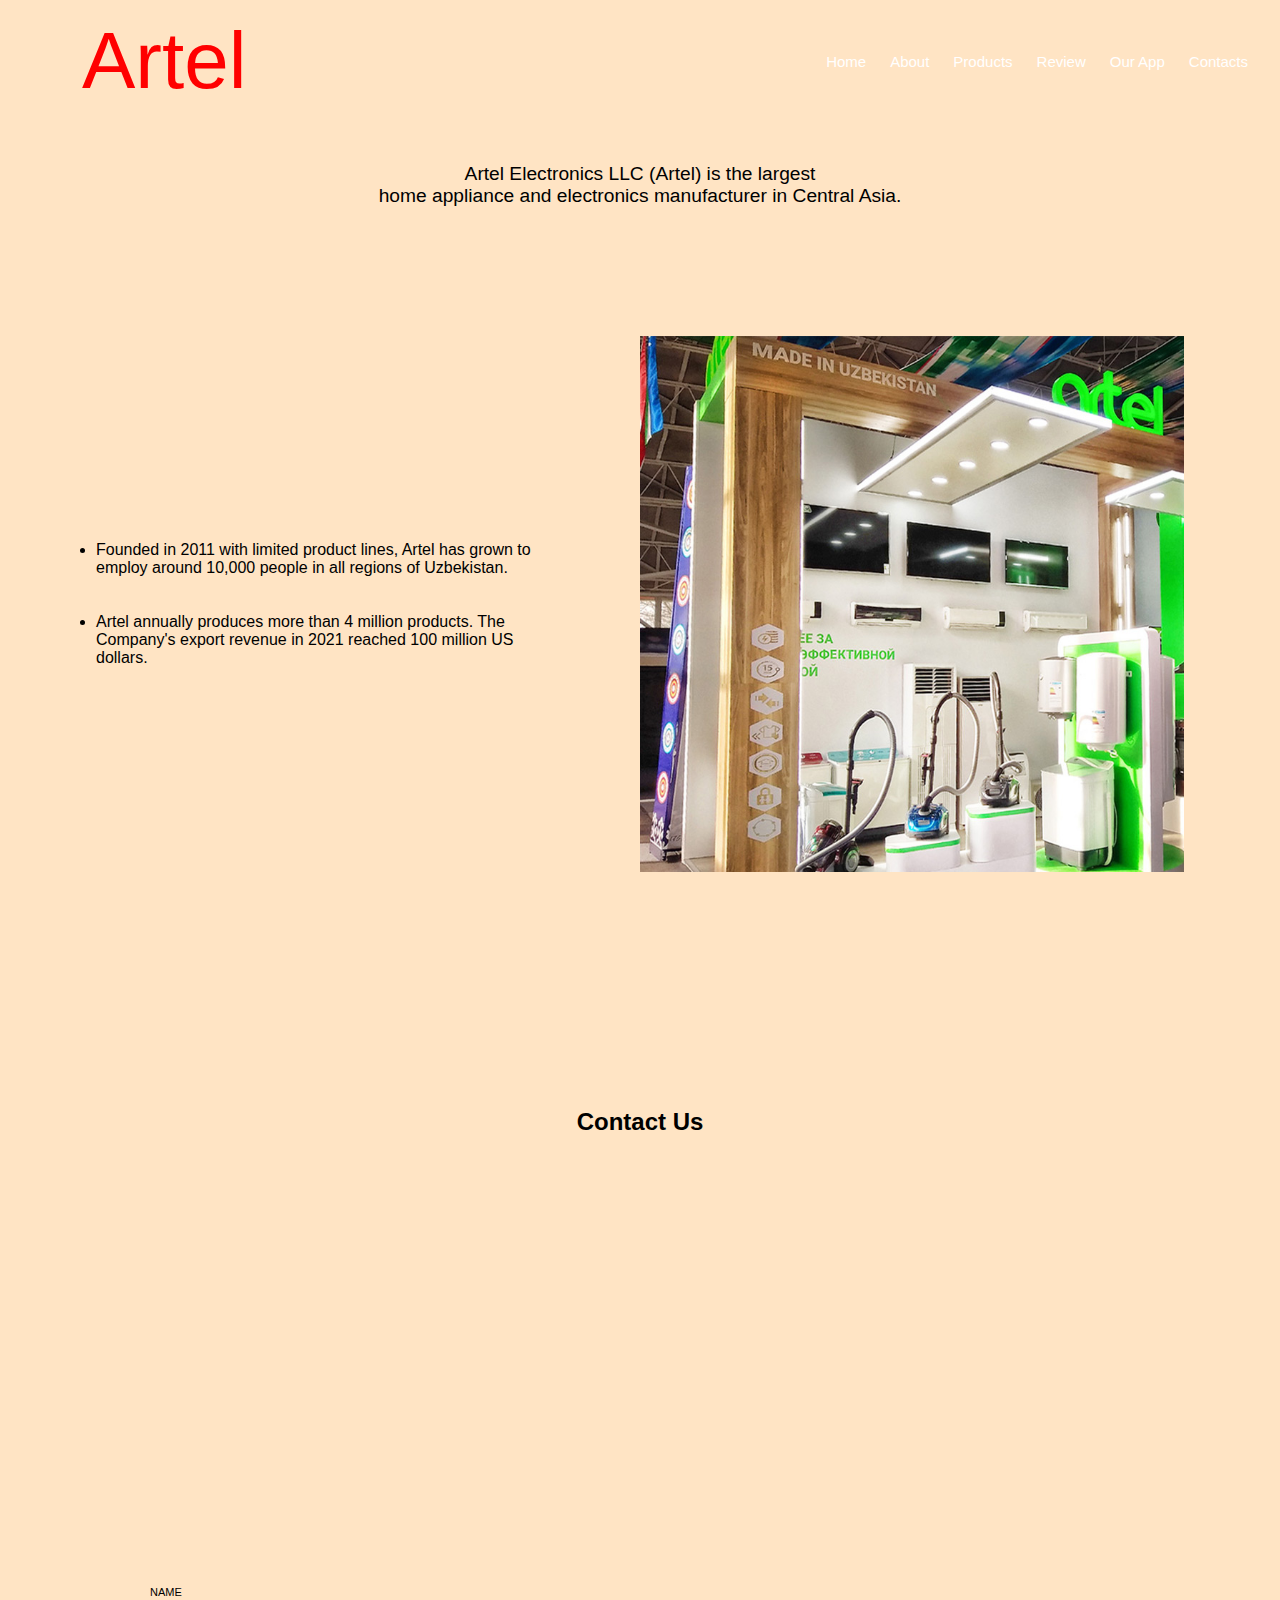
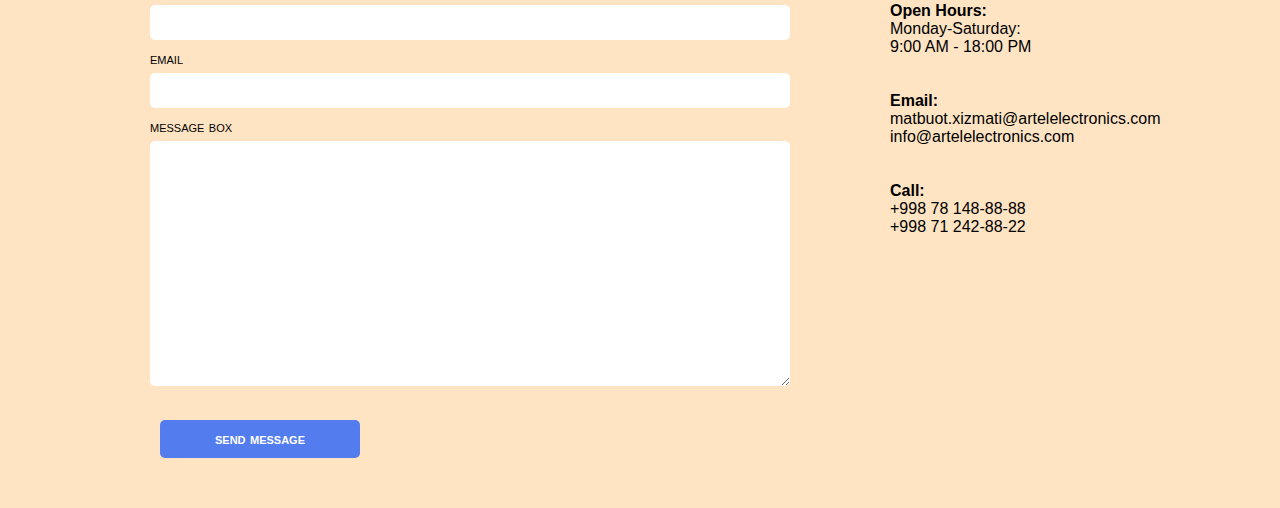
<file: About.html>
<!DOCTYPE html>
<html lang="en">
<head>
    <meta charset="UTF-8">
    <meta name="viewport" content="width=device-width, initial-scale=1.0">
    <link rel="stylesheet" href="styles.css">
    <title>Document</title>
</head>
<body>
    <header>
            
             
          <div class="navbar">
               <div class="interior">Artel</div>
           <nav class="navb1">
               <ul>
                <li><a href="index.html" >Home</a></li>
                <li><a href="About.html">About</a></li>
                <li><a href="Products.html">Products</a></li>
                <li><a href="Review.Html">Review</a></li>
                <li><a href="App.html">Our App </a></li>
                <li><a href="Contacts.html">Contacts</a></li>
               </ul>   
             </nav>
          </div>
       </header>

       <div class="about">
        <p>Artel Electronics LLC (Artel) is the largest <br> home appliance and electronics manufacturer in Central Asia.</p>
        <div class="about1">
            <div class="wordAbout">
                <ul>
                    <li>Founded in 2011 with limited product lines, Artel has grown to employ around 10,000 people in all regions of Uzbekistan.</li> <br><br>
                    <li>Artel annually produces more than 4 million products. The Company's export revenue in 2021 reached 100 million US dollars.</li>
                    
                </ul>
            </div>
            <div class="imgAbout">
            </div>

        </div>

     </div>

     <footer>
        <div class="Contacts">
        <br><br>
        <h2>Contact Us</h2><br><br>
        <div class="map">
            <iframe src="https://www.google.com/maps/embed?pb=!1m18!1m12!1m3!1d26797.061497987965!2d69.21762099685435!3d41.29081267528426!2m3!1f0!2f0!3f0!3m2!1i1024!2i768!4f13.1!3m3!1m2!1s0x38ae8b580a450ceb%3A0x2e1db965ab13f195!2z0JfQsNCy0L7QtCAiQXJ0ZWwi!5e0!3m2!1sru!2s!4v1699867226583!5m2!1sru!2s" width="100%" height="350" style="border:0;" allowfullscreen="" loading="lazy" referrerpolicy="no-referrer-when-downgrade"></iframe>
               </div>
               <br><br>

               <div class="Location">
                  <form class="Location2" id="allvar">
                    <label>
                        name
                        <input id="inp1" class="input" type="text" />
                      </label>

                      <label>
                        email
                        <input id="inp2" class="input" type="email" />
                      </label>

                      <label>
                        message box
                        <textarea id="inp3" class="input" cols="40" rows="15"></textarea>
                      </label>

                      <button class="btn2">send message</button>
                    </form>
                <div class="general">
                  <div class="Hours">                   
                    <h4>Open Hours:</h4>
                    <p>Monday-Saturday:<br>9:00 AM - 18:00 PM</p>
                  </div>
                  <br><br>
      
                  <div class="Email">
                    <h4>Email:</h4>
                    <p>matbuot.xizmati@artelelectronics.com<br>info@artelelectronics.com</p>
                  </div>
                  <br><br>
      
                  <div class="Call">
                    <h4>Call:</h4>
                    <p>+998 78 148-88-88<br>+998 71 242-88-22</p>
                  </div><br><br>
                </div>
            </div>
         </div>
    </footer>

    <script src="app.js"></script>
</body>
</html>
</file>
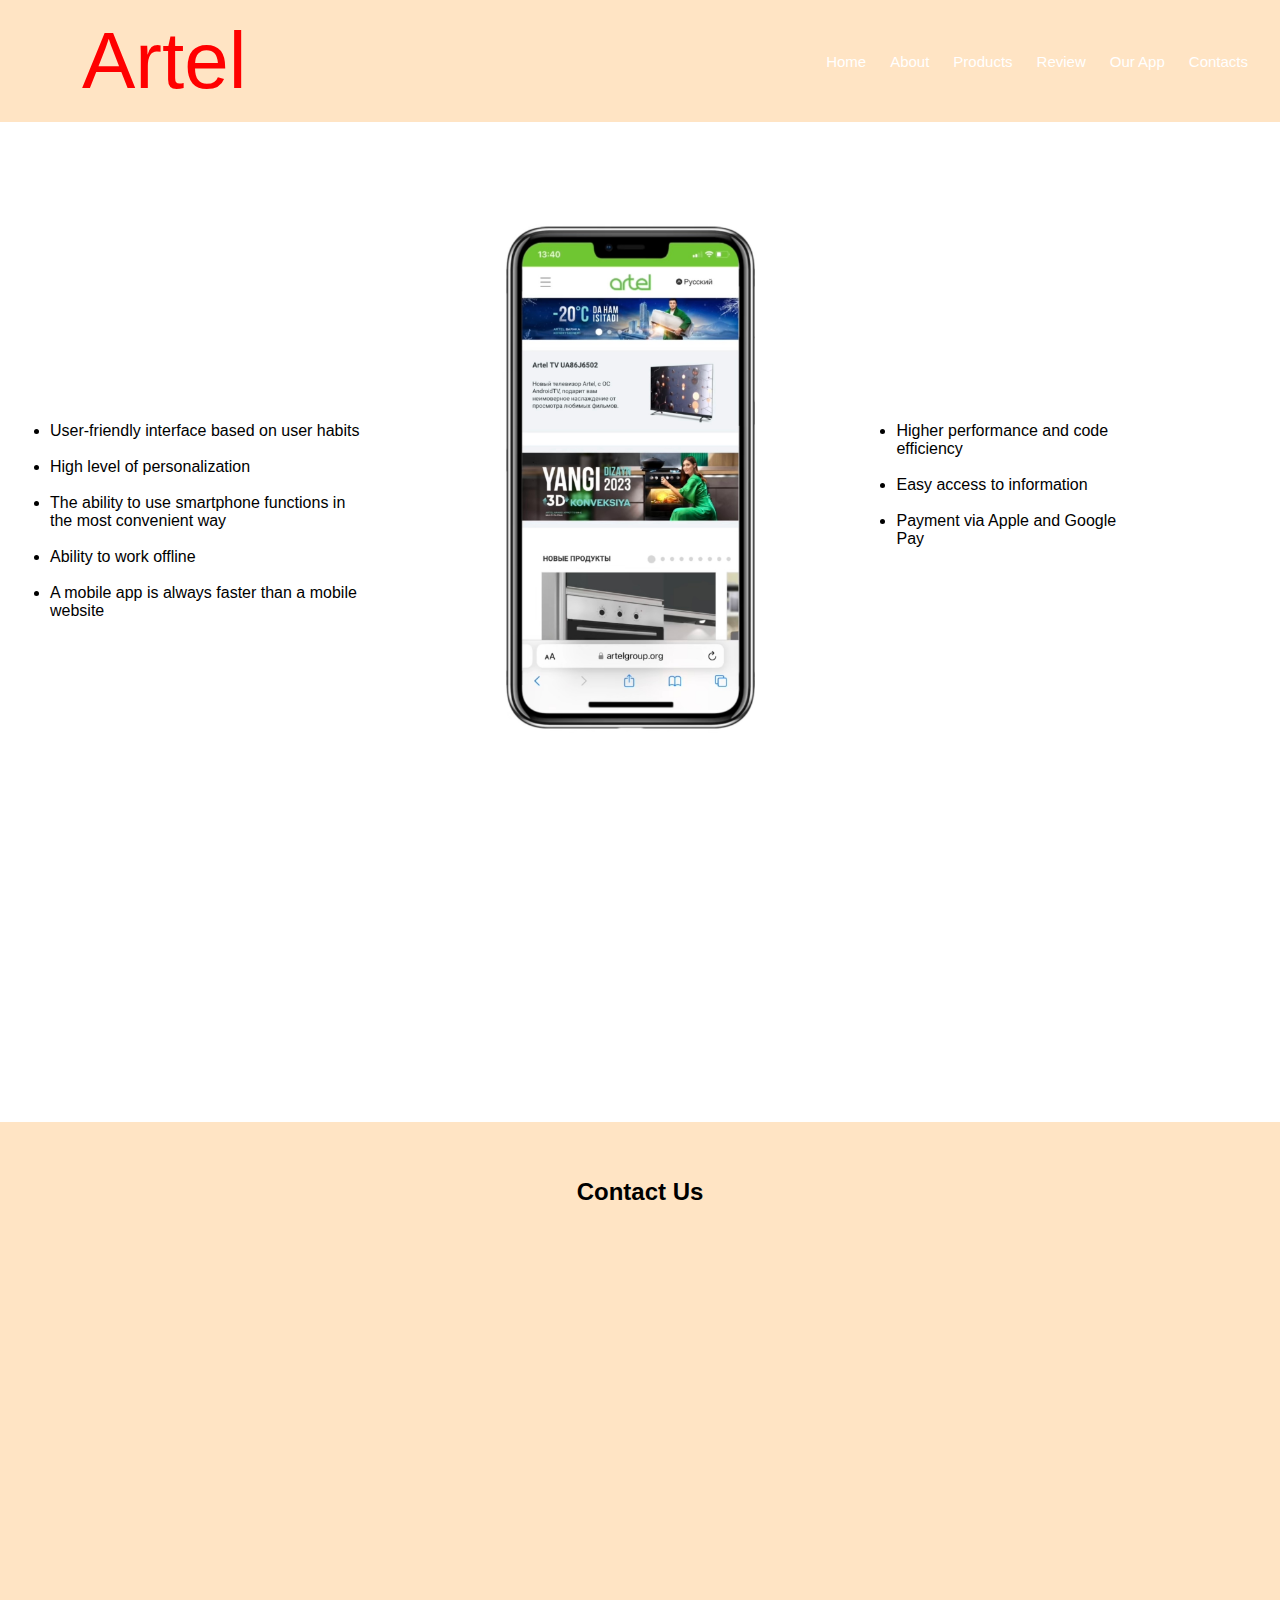
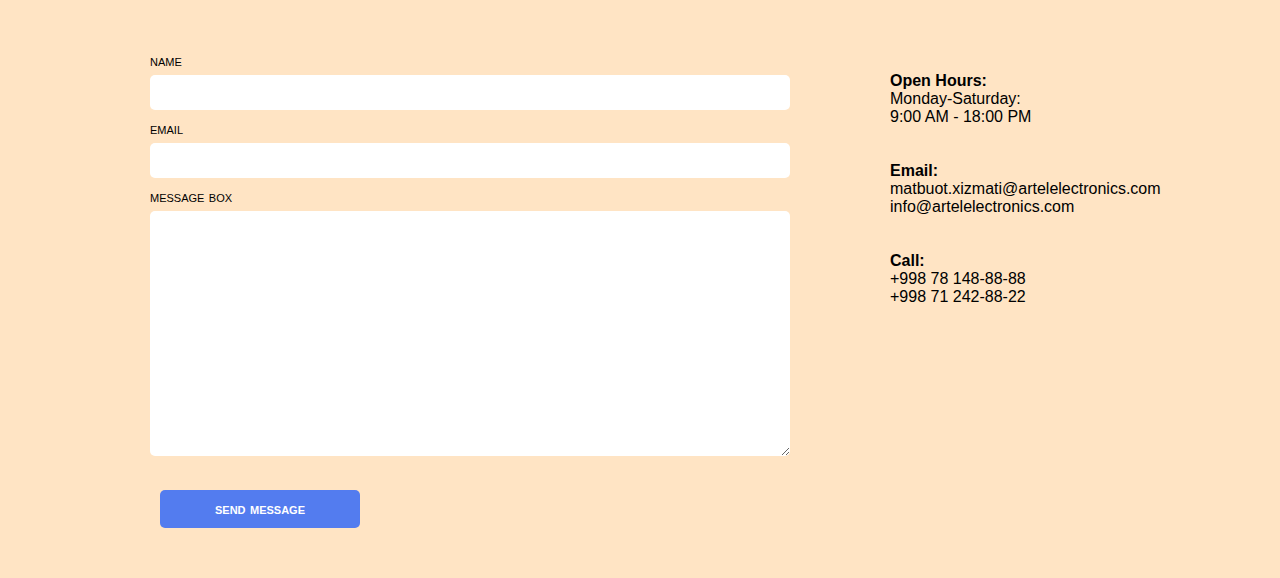
<file: App.html>
<!DOCTYPE html>
<html lang="en">
<head>
    <meta charset="UTF-8">
    <meta name="viewport" content="width=device-width, initial-scale=1.0">
    <link rel="stylesheet" href="styles.css">
    <title>Document</title>
</head>
<body>
    <header>
        
             
          <div class="navbar">
               <div class="interior">Artel</div>
           <nav class="navb1">
               <ul>
                <li><a href="index.html" >Home</a></li>
                <li><a href="About.html">About</a></li>
                <li><a href="Products.html">Products</a></li>
                <li><a href="Review.Html">Review</a></li>
                <li><a href="App.html">Our App </a></li>
                <li><a href="Contacts.html">Contacts</a></li>
               </ul>   
             </nav>
          </div>
       </header>

       <div class="OurApp">
        <div class="introApp"> <ul class="WordApp">
            <li>User-friendly interface based on user habits</li><br>
            <li>High level of personalization</li><br>
            <li>The ability to use smartphone functions in the most convenient way</li><br>
            <li>Ability to work offline</li><br>
            <li>A mobile app is always faster than a mobile website</li>
        </ul> 
             
             
        </div>
        <div class="image"><img class="image1" src="photos/4.PNG" alt=""></div>
        <div class="wordApp2"><ul>
            <li>Higher performance and code efficiency</li><br>
            <li>Easy access to information</li><br>
            <li>Payment via Apple and Google Pay</li>
        </ul></div>

     </div>

     <footer>
        <div class="Contacts">
        <br><br>
        <h2>Contact Us</h2><br><br>
        <div class="map">
            <iframe src="https://www.google.com/maps/embed?pb=!1m18!1m12!1m3!1d26797.061497987965!2d69.21762099685435!3d41.29081267528426!2m3!1f0!2f0!3f0!3m2!1i1024!2i768!4f13.1!3m3!1m2!1s0x38ae8b580a450ceb%3A0x2e1db965ab13f195!2z0JfQsNCy0L7QtCAiQXJ0ZWwi!5e0!3m2!1sru!2s!4v1699867226583!5m2!1sru!2s" width="100%" height="350" style="border:0;" allowfullscreen="" loading="lazy" referrerpolicy="no-referrer-when-downgrade"></iframe>
               </div>
               <br><br>

               <div class="Location">
                  <form class="Location2" id="allvar">
                    <label>
                        name
                        <input id="inp1" class="input" type="text" />
                      </label>

                      <label>
                        email
                        <input id="inp2" class="input" type="email" />
                      </label>

                      <label>
                        message box
                        <textarea id="inp3" class="input" cols="40" rows="15"></textarea>
                      </label>

                      <button class="btn2">send message</button>
                    </form>
                <div class="general">
                  <div class="Hours">                   
                    <h4>Open Hours:</h4>
                    <p>Monday-Saturday:<br>9:00 AM - 18:00 PM</p>
                  </div>
                  <br><br>
      
                  <div class="Email">
                    <h4>Email:</h4>
                    <p>matbuot.xizmati@artelelectronics.com<br>info@artelelectronics.com</p>
                  </div>
                  <br><br>
      
                  <div class="Call">
                    <h4>Call:</h4>
                    <p>+998 78 148-88-88<br>+998 71 242-88-22</p>
                  </div><br><br>
                </div>
            </div>
         </div>
    </footer>

    <script src="app.js"></script>
</body>
</html>
</file>
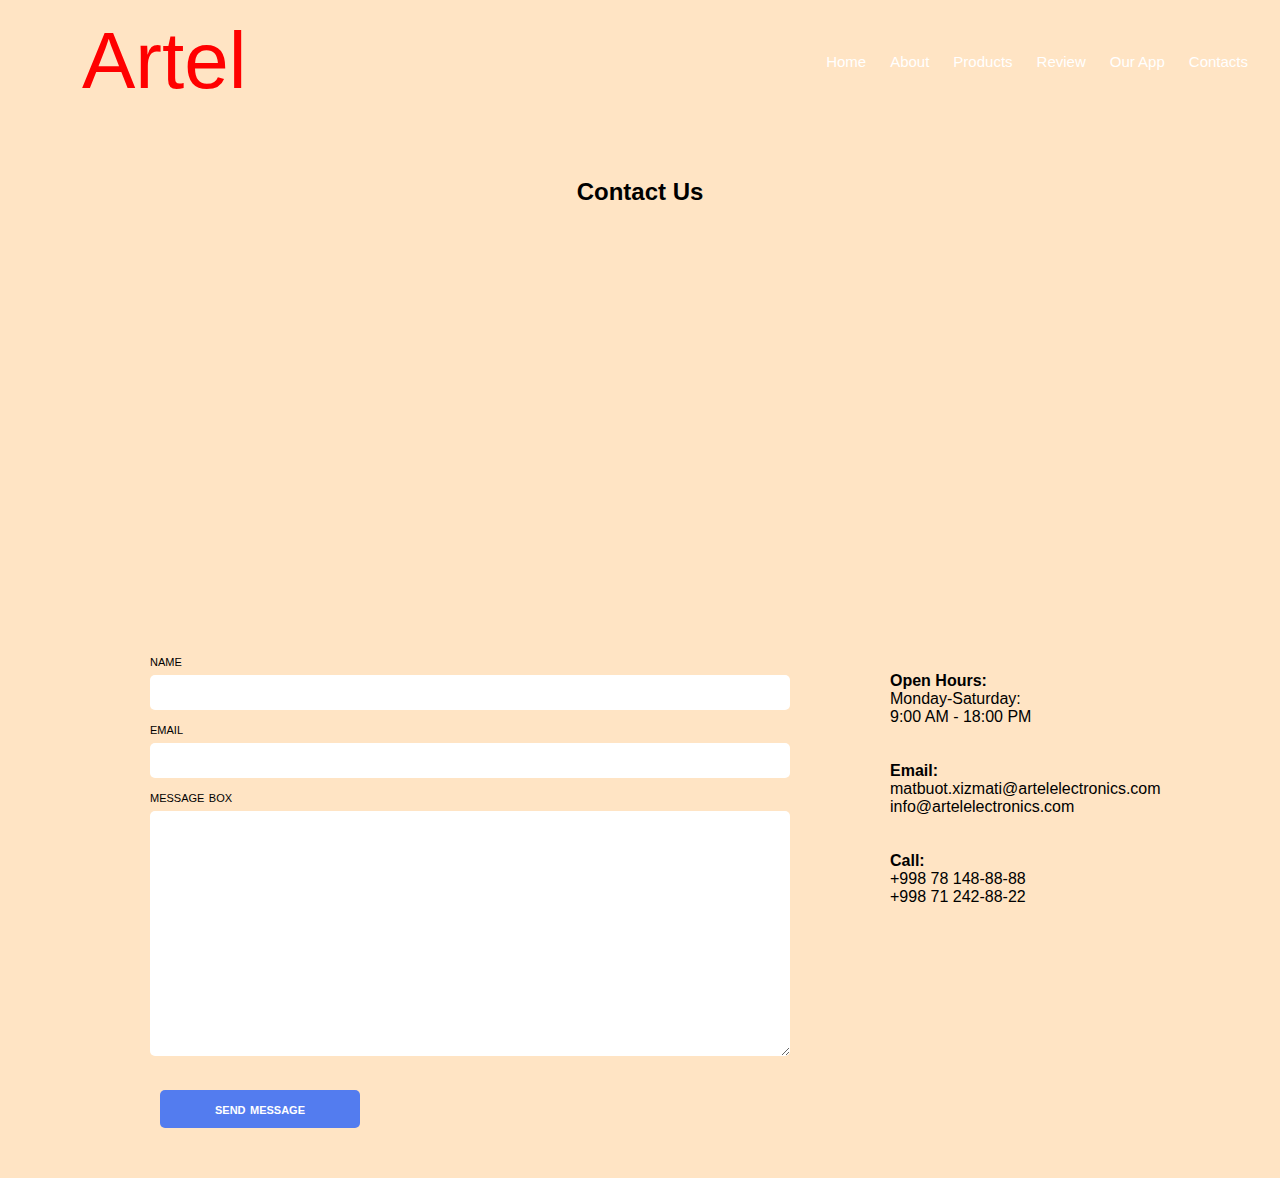
<file: Contacts.html>
<!DOCTYPE html>
<html lang="en">
<head>
    <meta charset="UTF-8">
    <meta name="viewport" content="width=device-width, initial-scale=1.0">
    <link rel="stylesheet" href="styles.css">
    <title>Document</title>
</head>
<body>
    <header>
          <div class="navbar">
               <div class="interior">Artel</div>
           <nav class="navb1">
               <ul>
                <li><a href="index.html" >Home</a></li>
                <li><a href="About.html">About</a></li>
                <li><a href="Products.html">Products</a></li>
                <li><a href="Review.Html">Review</a></li>
                <li><a href="App.html">Our App </a></li>
                <li><a href="Contacts.html">Contacts</a></li>
               </ul>   
             </nav>
          </div>
       </header>

    <footer>
        <div class="Contacts">
        <br><br>
        <h2>Contact Us</h2><br><br>
        <div class="map">
            <iframe src="https://www.google.com/maps/embed?pb=!1m18!1m12!1m3!1d26797.061497987965!2d69.21762099685435!3d41.29081267528426!2m3!1f0!2f0!3f0!3m2!1i1024!2i768!4f13.1!3m3!1m2!1s0x38ae8b580a450ceb%3A0x2e1db965ab13f195!2z0JfQsNCy0L7QtCAiQXJ0ZWwi!5e0!3m2!1sru!2s!4v1699867226583!5m2!1sru!2s" width="100%" height="350" style="border:0;" allowfullscreen="" loading="lazy" referrerpolicy="no-referrer-when-downgrade"></iframe>
               </div>
               <br><br>

               <div class="Location">
                  <form class="Location2" id="allvar">
                    <label>
                        name
                        <input id="inp1" class="input" type="text" />
                      </label>

                      <label>
                        email
                        <input id="inp2" class="input" type="email" />
                      </label>

                      <label>
                        message box
                        <textarea id="inp3" class="input" cols="40" rows="15"></textarea>
                      </label>

                      <button class="btn2">send message</button>
                    </form>
                <div class="general">
                  <div class="Hours">                   
                    <h4>Open Hours:</h4>
                    <p>Monday-Saturday:<br>9:00 AM - 18:00 PM</p>
                  </div>
                  <br><br>
      
                  <div class="Email">
                    <h4>Email:</h4>
                    <p>matbuot.xizmati@artelelectronics.com<br>info@artelelectronics.com</p>
                  </div>
                  <br><br>
      
                  <div class="Call">
                    <h4>Call:</h4>
                    <p>+998 78 148-88-88<br>+998 71 242-88-22</p>
                  </div><br><br>
                </div>
            </div>
         </div>
    </footer>

    <script src="app.js"></script>
</body>
</html>
</file>
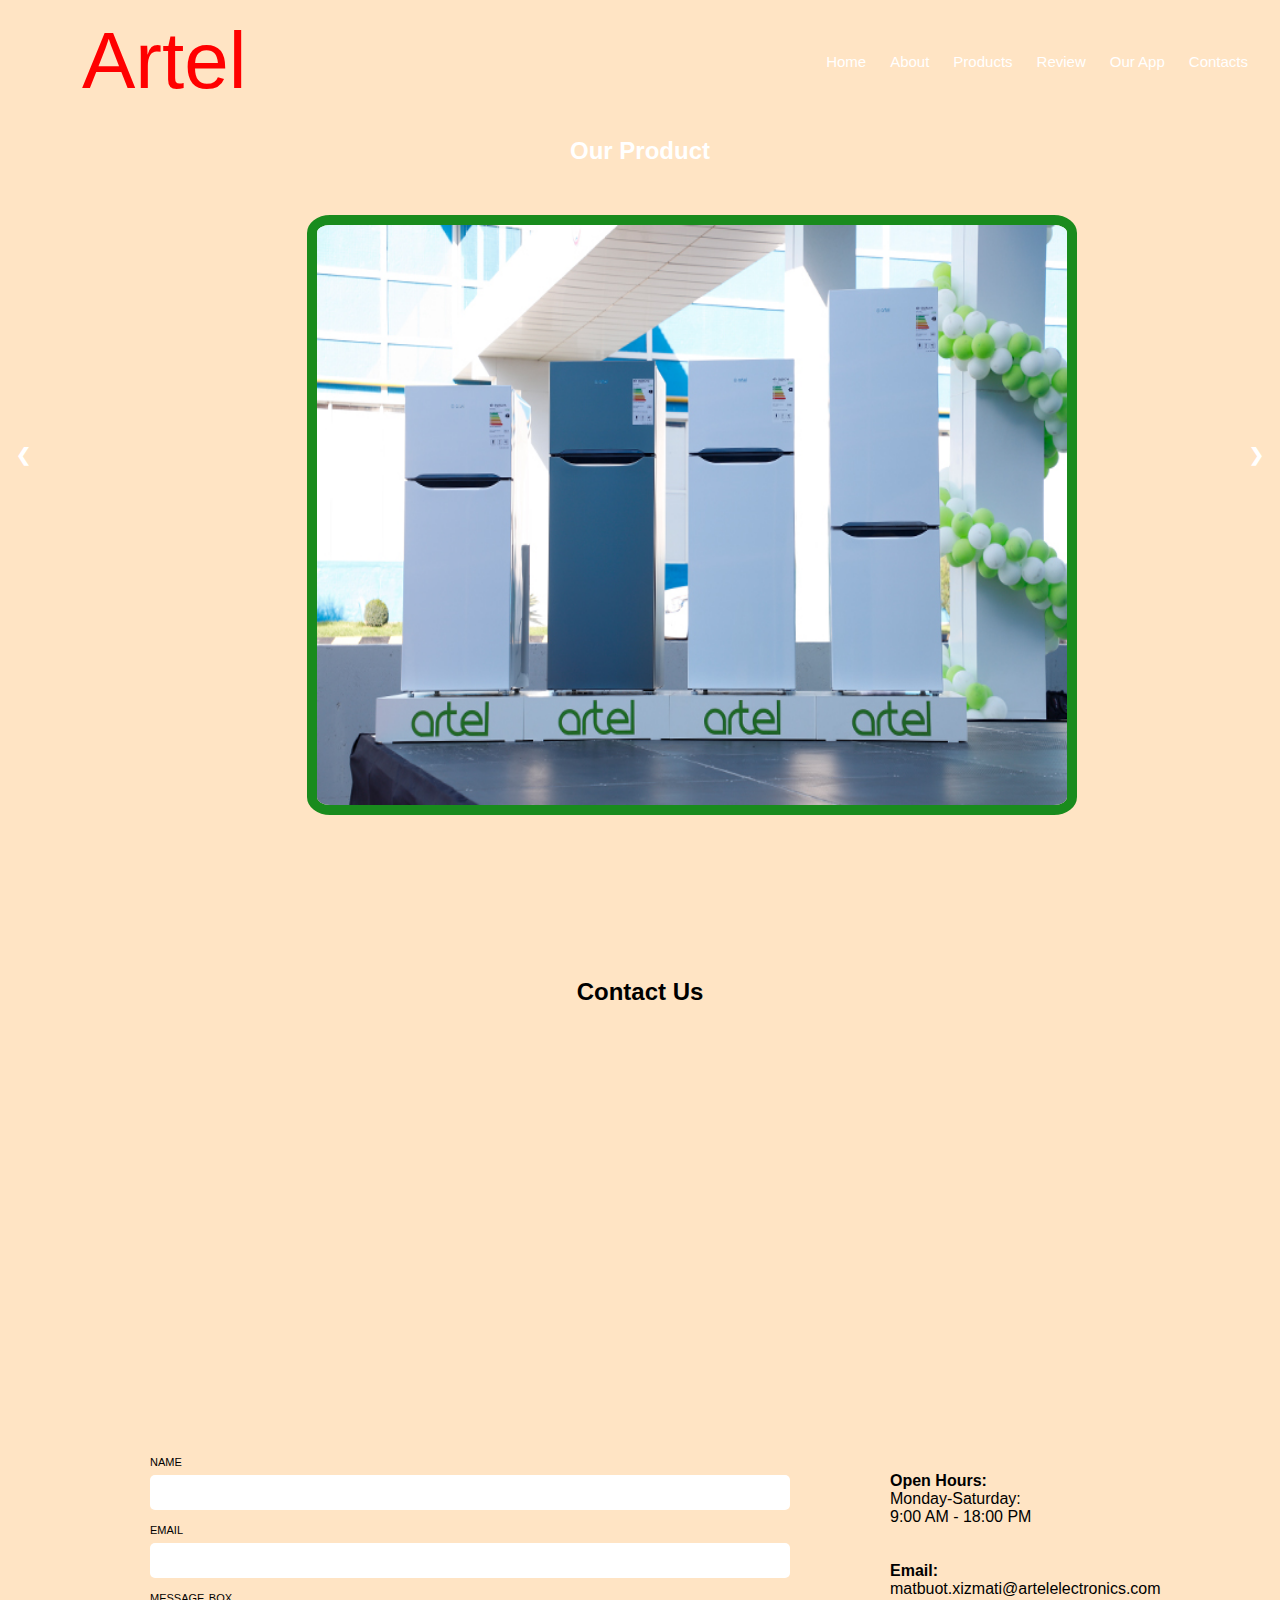
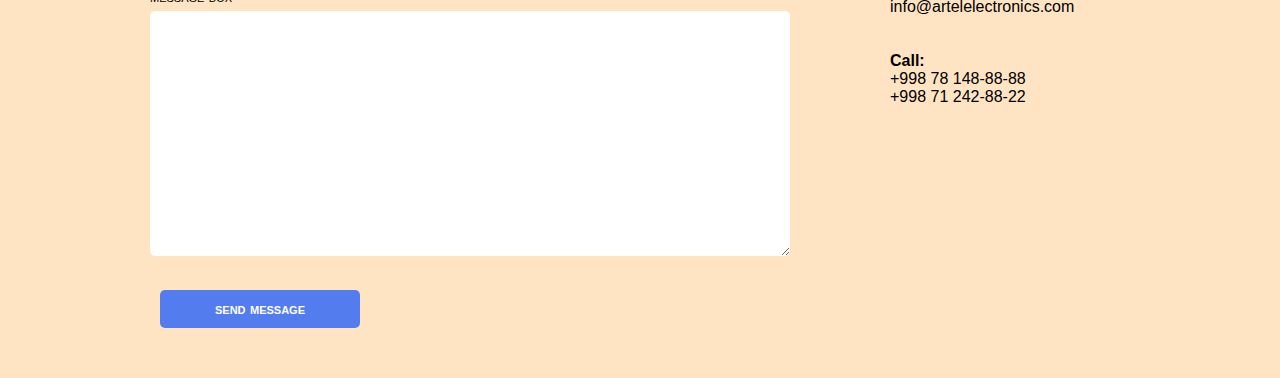
<file: Products.html>
<!DOCTYPE html>
<html lang="en">
<head>
    <meta charset="UTF-8">
    <meta name="viewport" content="width=device-width, initial-scale=1.0">
    <link rel="stylesheet" href="styles.css">
    <title>Document</title>
</head>
<body>
    <header>
            
             
          <div class="navbar">
               <div class="interior">Artel</div>
           <nav class="navb1">
               <ul>
                <li><a href="index.html" >Home</a></li>
                <li><a href="About.html">About</a></li>
                <li><a href="Products.html">Products</a></li>
                <li><a href="Review.Html">Review</a></li>
                <li><a href="App.html">Our App </a></li>
                <li><a href="Contacts.html">Contacts</a></li>
               </ul>   
             </nav>
          </div>
       </header>

       <div class="AllProducts">
        <div class="OurProducts">
           <h2>Our Product</h2>
          
           <div class="product" id="sliderContent">
              <div class="products">
                  <img class="slider-img" src="photos/6.jpg" alt="">
                </div>
           
            <div class="products">
                <img class="slider-img" src="photos/7.png" alt="">
            </div>
        
            <div class="products">
                <img class="slider-img" src="photos/8.jfif" alt="">
            </div>
         
            <div class="products">
                <img class="slider-img" src="photos/9.jfif" alt="">
            </div>
         
            <div class="products">
                <img class="slider-img" src="photos/10.jfif" alt=""> 
            </div>
         </div>

         <div class="prev controlls">&#10094</div>
         <div class="next controlls" >&#10095</div>

         
   
   
        </div>
     </div>

     <footer>
        <div class="Contacts">
        <br><br>
        <h2>Contact Us</h2><br><br>
        <div class="map">
            <iframe src="https://www.google.com/maps/embed?pb=!1m18!1m12!1m3!1d26797.061497987965!2d69.21762099685435!3d41.29081267528426!2m3!1f0!2f0!3f0!3m2!1i1024!2i768!4f13.1!3m3!1m2!1s0x38ae8b580a450ceb%3A0x2e1db965ab13f195!2z0JfQsNCy0L7QtCAiQXJ0ZWwi!5e0!3m2!1sru!2s!4v1699867226583!5m2!1sru!2s" width="100%" height="350" style="border:0;" allowfullscreen="" loading="lazy" referrerpolicy="no-referrer-when-downgrade"></iframe>
               </div>
               <br><br>

               <div class="Location">
                  <form class="Location2" id="allvar">
                    <label>
                        name
                        <input id="inp1" class="input" type="text" />
                      </label>

                      <label>
                        email
                        <input id="inp2" class="input" type="email" />
                      </label>

                      <label>
                        message box
                        <textarea id="inp3" class="input" cols="40" rows="15"></textarea>
                      </label>

                      <button class="btn2">send message</button>
                    </form>
                <div class="general">
                  <div class="Hours">                   
                    <h4>Open Hours:</h4>
                    <p>Monday-Saturday:<br>9:00 AM - 18:00 PM</p>
                  </div>
                  <br><br>
      
                  <div class="Email">
                    <h4>Email:</h4>
                    <p>matbuot.xizmati@artelelectronics.com<br>info@artelelectronics.com</p>
                  </div>
                  <br><br>
      
                  <div class="Call">
                    <h4>Call:</h4>
                    <p>+998 78 148-88-88<br>+998 71 242-88-22</p>
                  </div><br><br>
                </div>
            </div>
         </div>
    </footer>

    <script src="app.js"></script>
</body>
</html>
</file>
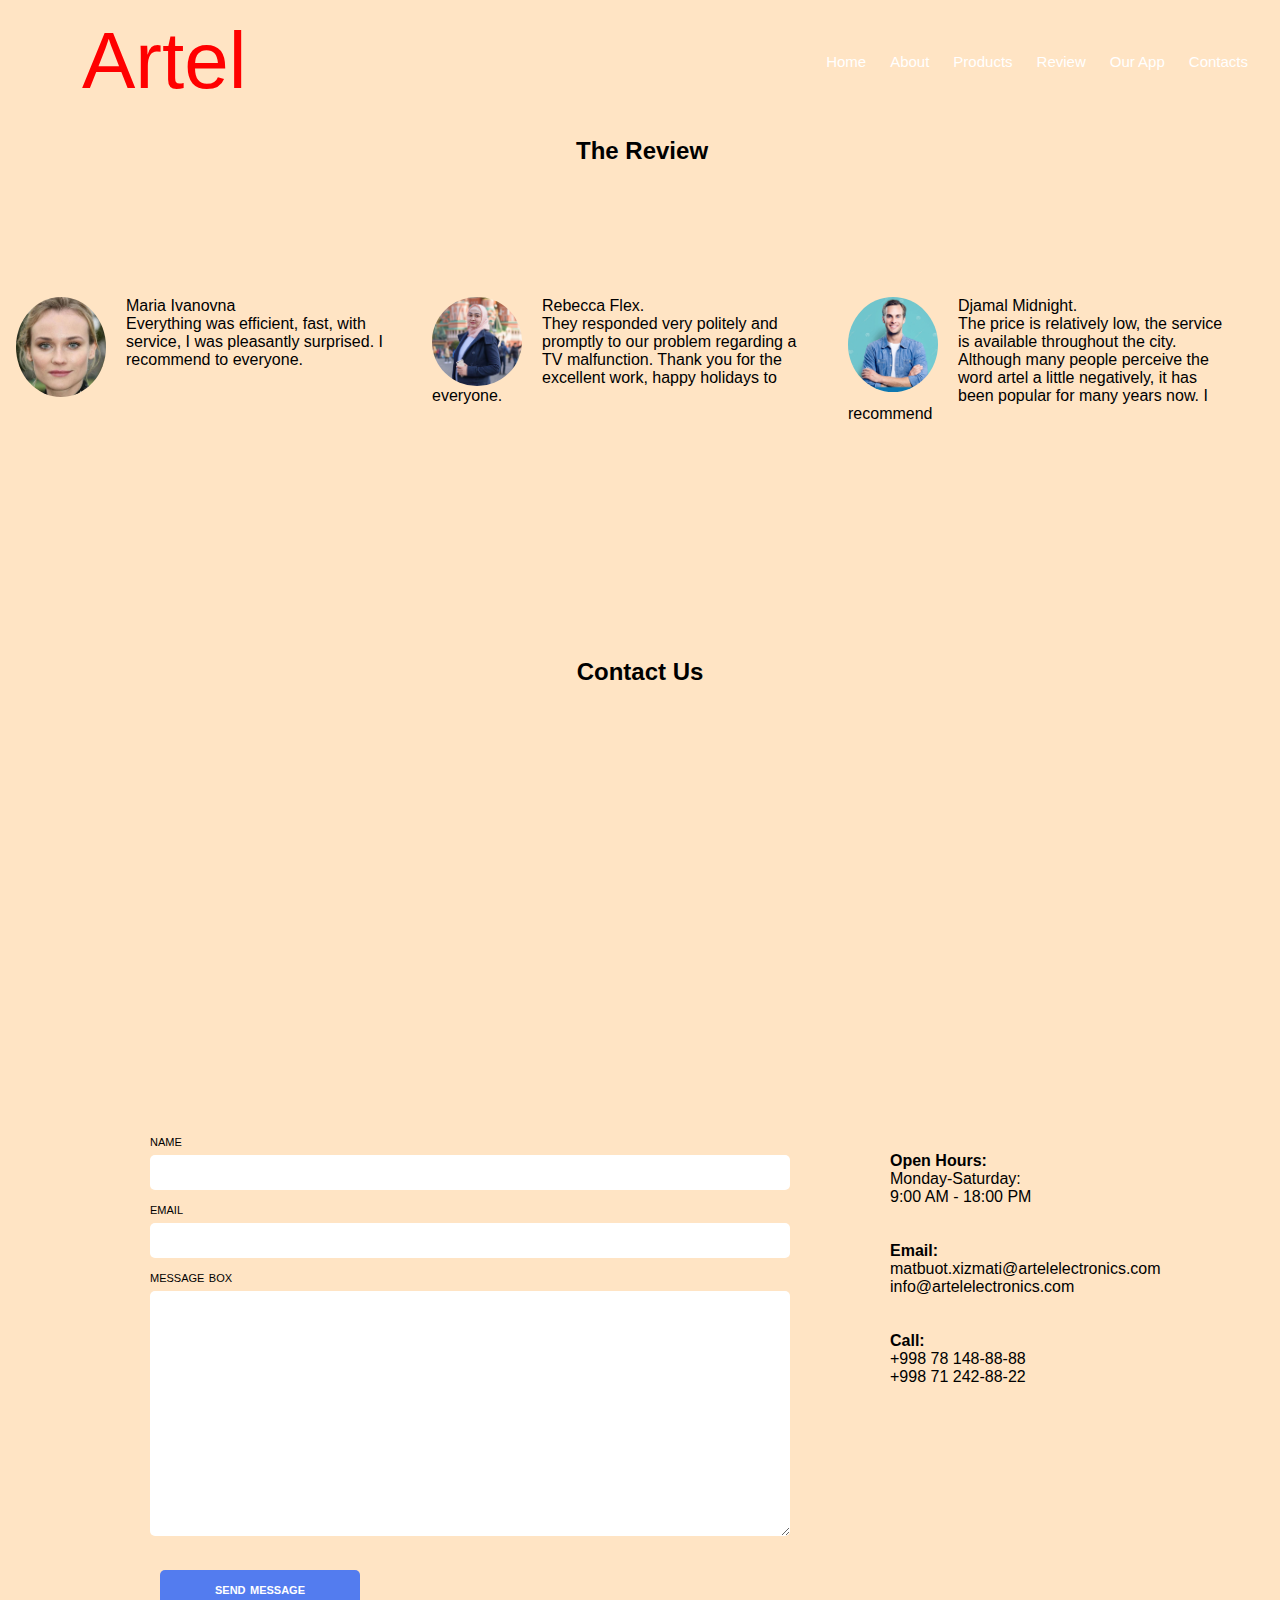
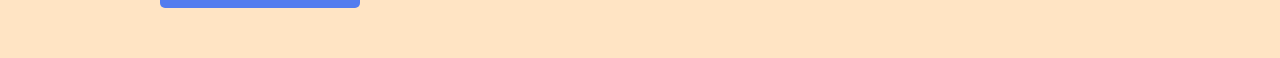
<file: Review.Html>
<!DOCTYPE html>
<html lang="en">
<head>
    <meta charset="UTF-8">
    <meta name="viewport" content="width=device-width, initial-scale=1.0">
    <link rel="stylesheet" href="styles.css">
    <title>Document</title>
</head>
<body>
    <header>
          
             
          <div class="navbar">
               <div class="interior">Artel</div>
           <nav class="navb1">
               <ul>
                <li><a href="index.html" >Home</a></li>
                <li><a href="About.html">About</a></li>
                <li><a href="Products.html">Products</a></li>
                <li><a href="Review.Html">Review</a></li>
                <li><a href="App.html">Our App </a></li>
                <li><a href="Contacts.html">Contacts</a></li>
               </ul>   
             </nav>
          </div>
       </header>

       <div class="Review">
        <h2>The Review</h2>
        <div class="rev">
          <div class="review1">
            <img src="photos/2.jpg" alt="Avatar" style="width:90px">
            <p class="p1">Maria Ivanovna</p>
            <p>Everything was efficient, fast, with service, I was pleasantly surprised. I recommend to everyone.</p>
          </div>
          
          <div class="review1">
            <img src="photos/1uzb.jpeg" alt="Avatar" style="width:90px">
            <p class="p1">Rebecca Flex.</p>
            <p> They responded very politely and promptly to our problem regarding a TV malfunction. Thank you for the excellent work, happy holidays to everyone.</p>
          </div>

          <div class="review1">
            <img src="photos/3.webp" alt="Avatar" style="width:90px">
            <p>Djamal Midnight.</p>
            <p>The price is relatively low, the service is available throughout the city. Although many people perceive the word artel a little negatively, it has been popular for many years now. I recommend</p>
          </div>
        </div>
     </div>

     <footer>
        <div class="Contacts">
        <br><br>
        <h2>Contact Us</h2><br><br>
        <div class="map">
            <iframe src="https://www.google.com/maps/embed?pb=!1m18!1m12!1m3!1d26797.061497987965!2d69.21762099685435!3d41.29081267528426!2m3!1f0!2f0!3f0!3m2!1i1024!2i768!4f13.1!3m3!1m2!1s0x38ae8b580a450ceb%3A0x2e1db965ab13f195!2z0JfQsNCy0L7QtCAiQXJ0ZWwi!5e0!3m2!1sru!2s!4v1699867226583!5m2!1sru!2s" width="100%" height="350" style="border:0;" allowfullscreen="" loading="lazy" referrerpolicy="no-referrer-when-downgrade"></iframe>
               </div>
               <br><br>

               <div class="Location">
                  <form class="Location2" id="allvar">
                    <label>
                        name
                        <input id="inp1" class="input" type="text" />
                      </label>

                      <label>
                        email
                        <input id="inp2" class="input" type="email" />
                      </label>

                      <label>
                        message box
                        <textarea id="inp3" class="input" cols="40" rows="15"></textarea>
                      </label>

                      <button class="btn2">send message</button>
                    </form>
                <div class="general">
                  <div class="Hours">                   
                    <h4>Open Hours:</h4>
                    <p>Monday-Saturday:<br>9:00 AM - 18:00 PM</p>
                  </div>
                  <br><br>
      
                  <div class="Email">
                    <h4>Email:</h4>
                    <p>matbuot.xizmati@artelelectronics.com<br>info@artelelectronics.com</p>
                  </div>
                  <br><br>
      
                  <div class="Call">
                    <h4>Call:</h4>
                    <p>+998 78 148-88-88<br>+998 71 242-88-22</p>
                  </div><br><br>
                </div>
            </div>
         </div>
    </footer>

    <script src="app.js"></script>
</body>
</html>
</file>
<file: styles.css>
*{
    margin: 0;
    padding: 0;
    font-family: sans-serif;
}

.banner{
    width: 100%;
    height: 100vh;
    background-image: linear-gradient(rgba(0,0,0,0.25),rgba(0,0,0,0.25)),url(photos/Artel.jpg);
    background-size: cover;
    background-position:center ;
}

header{
    background-color: bisque;
}

.navbar{
    width: 95%;
    margin: auto;
    padding: 15px 0  ;
    display: flex;
    align-items: center;
    justify-content: space-between;
}

.interior{
    color: red;
    font-size: 80px;
    cursor: pointer;
    margin-left: 50px;
    
} 

.navb1 {
    padding: 0;
  }
  .navb1 ul {
    margin: 0;
    padding: 0;
    display: flex;
    list-style: none;
    align-items: center;
  }
  .navb1 li {
    position: relative;
  }

  .navb1 a{
    text-decoration: none;
  }
  .navb1 a, .navb1 a:focus {
    display: flex;
    align-items: center;
    justify-content: space-between;
    padding: 10px 0 10px 24px;
    font-size: 15px;
    font-weight: 500;
    color: white;
    white-space: nowrap;
    transition: 0.3s;
  }
  .navb1 a i, .navb1 a:focus i {
    font-size: 12px;
    line-height: 0;
    margin-left: 5px;
  }
  .navb1 a:hover, .navb1 .active, .navb1 .active:focus, .navb1 li:hover > a {
    color: #ffb03b;
  }

.content{
    width: 100%;
    position: absolute;
    top: 50%;
    transform: translateY(-50%);
    text-align: center;
    color: #fff;
}   

.content h1{
    font-size: 70px;
    margin-top: 50px;
}

.content p{
    margin: 20px auto;
    font-weight: 100;
    line-height: 25px;
}


button{
    width: 200px;
    padding: 15px 0;
    text-align: center;
    margin: 20px 10px;
    border-radius: 25px;
    font-weight: bold;
    border: 2px solid #009688;
    background: transparent;
    color: #fff;
    cursor: pointer; 
    position: relative;
    overflow: hidden;
}

span{
    background: #009688;
    height: 100%;
    width: 0;
    border-radius: 25px;
    position: absolute;
    left: 0;
    bottom: 0;
    z-index: -1;
    transition: 0.5s;
}

button:hover span{
    width: 100%;
}

button:hover{
    border: none;
}


.about {
    background-color: bisque;
    width: 100%;
    height: 100vh;
    margin: auto;
    padding: 15px 0  ;
    align-items: center;
    justify-content: space-between;
}

.about p{
    margin-top: 2%;
    font-size: larger;
    text-align: center;
}
.about1 {
    width: 85%;
    height: 85%;
    margin: auto;
    padding: 15px 0;
    display: flex;
    align-items: center;
    justify-content: space-between;
}
.wordAbout {
    width: 40%;
    margin: left;


}
.imgAbout {
    background-size: cover;
    width: 50%;
    height: 70%;
    background-image: url(photos/3.jpeg);
}

.AllProducts{
    background-color: bisque;
    height: 800px;
    width: 100%;
}

.OurProducts {  
    margin: auto;
    padding: 15px 0  ;
    justify-content: space-between; 
    width: 100%;
    height: 700px;
    overflow: hidden;
}

.OurProducts h2{
    text-align: center;
    color: #fff;
}

.prev, .next {
    cursor: pointer;
    position: absolute;
    top: 50%;
    width: auto;
    margin-top: -22px;
    padding: 16px;
    color: white;
    font-weight: bold;
    font-size: 18px;
    transition: 0.6s ease;
    border-radius: 0 3px 3px 0;
}

.next{
    right: 0;
    border-radius: 3px 0 0 3px;
}

.prev:hover, .next:hover{
    background-color: rgba(0,0,0,0.8);
}

.product{
    width: 100%;
    height: 800px;
    margin-top: 50px;
   margin-left: 24%;
}

.products{
    
    margin-top: 5vh;
    width: 800px;
    height: 600px;
    position: relative;
    overflow: hidden;
}

.slider-img{
    width: 100%;
    height: 100%;
    position: absolute;
    transition: 0.5s ease;
    margin-top: 37.5%;  
}

.slider-img.active{
    opacity: 1;
}

.products img {
   width: 750px;
   height: 580px;
   border-radius: 3%;
   border: 10px solid #198b1d;
   position: absolute;
   transform: translateY(-50%);
   z-index: 1;
}

.Review {
    background-color: bisque;
    width: 100%;
    height: 50vh;
    margin: auto;
    padding: 15px 0  ;
    justify-content: space-between;
    align-items: center;
    
}

.Review h2{
    margin-left: 45%;
}

.rev{
    display: flex;
    margin-top: 100px;
    
}

.review1 {
    width: 30%;
    height: 300px;
    border: none;
    background-color: none ;
    padding: 16px;
    margin: 16px 0;   
}

.review1 img{
    float: left;
    margin-right: 20px;
    border-radius: 50%;
}

.review1 p{
    align-items: right;
}



.OurApp {
    width: 100%;
    height: 100vh;
    margin: auto;
    margin-top: 100px;
    justify-content: space-between;
    display: flex;
}
.introApp {
    margin-top: 200px;
    margin-left: 50px;
    width: 30%;
}

.image {
    width: 50%;
    height: 50vh;
    text-align: center;
}

.image1 {
    width: 50%;
    height: auto;
    
}



.wordApp2 {
    margin-top: 200px;
    margin-right: 150px;
    
}

.Contacts {
    background-color: bisque;
    width: 100%;
    height: auto;
    margin: auto;
    padding-top: 20px;
    justify-content: space-between;
    
}

.Contacts h2{
    text-align: center;
}

.Location {
    display: flex;
}

.Location2 {
    width: 50%;
    display: inline-block;
    margin: 10px 100px 30px 150px ;
    
}

label {
  display: block;
  font-size: 1em;
  font-variant: small-caps;
  margin: 10px 0;
}

.input {
  margin-top: 5px;
  width: 100%;
  padding: 10px;
  border: none;
  border-radius: 5px;
  box-sizing: border-box;
  font-family: inherit;
  outline-color: #cc8b37;
}

.btn2 {
  padding: 10px 20px;
  border: none;
  font-family: inherit;
  font-variant: small-caps;
  font-size: 1em;
  background: #537cef;
  color: #fff;
  border-radius: 5px;
}

.general{
    display: block;
}

.Hours {
    margin-top: 40px;
}

@media (max-width: 1015px) {
    .product{
        width: 100%;
        height: 800px;
        margin-top: 50px;
       margin-left: 10%;
    }
}

@media (max-width: 768px){
    nav ul{
        width: 100%;
    }
    header{
        background-color: bisque;
        height: 200%;
    }
}
</file>
